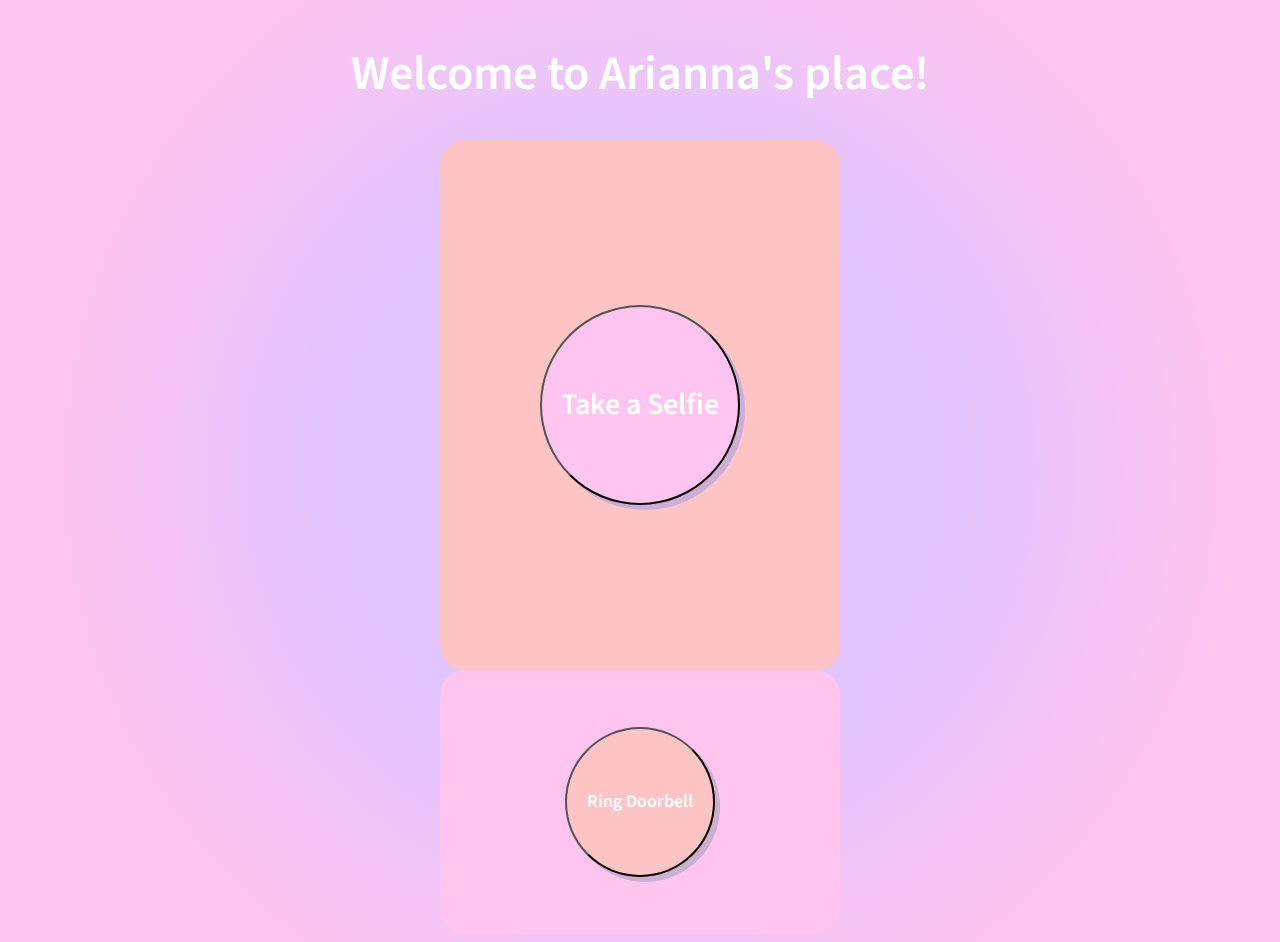
<file: index.html>
<!DOCTYPE html>
<html lang="en">
    <head>
        <meta charset="UTF-8">
        <meta http-equiv="X-UA-Compatible" content="IE=edge">
        <meta name="viewport" content="width=device-width, initial-scale=1.0">

        <title>Arianna's Doorbell</title>

        <link rel="stylesheet" href="./style.css">
    </head>
    <body>
        <div class="grid">
            <div class="boxA"><h1>Welcome to Arianna's place!</h1></div>
            <div class="boxB">
                <a href="https://aborgeson.github.io/doorbell/selfie/selfie.html"><button id="selfieButton"><h2>Take a Selfie</h2></button></a>
            </div>
            <div class="boxC">                
                <a href="sms:+15055772646&body=I'm at your door :)"><button type="submit" button id="doorbellButton"><p>Ring Doorbell</p></button></a>
            </div>
 
          </div>
    </body>
    </footer>
</html>
</file>
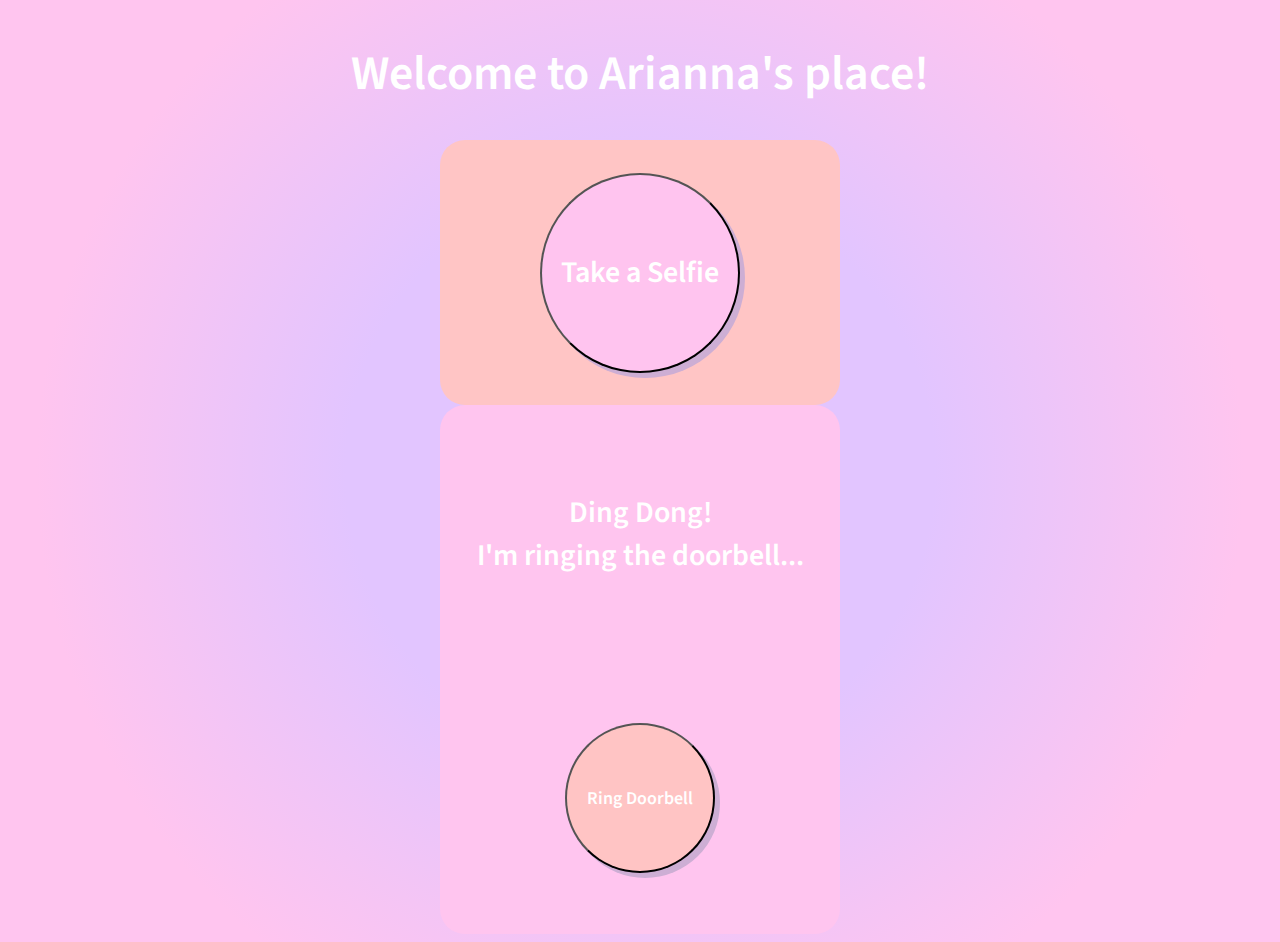
<file: doorbell/doorbell.html>
<!DOCTYPE html>
<html lang="en">
    <head>
        <meta charset="UTF-8">
        <meta http-equiv="X-UA-Compatible" content="IE=edge">
        <meta name="viewport" content="width=device-width, initial-scale=1.0">

        <title>Arianna's Doorbell</title>

        <link rel="stylesheet" href="./style.css">
    </head>
    <body>
        <div class="grid">
            <div class="boxA"><h1>Welcome to Arianna's place!</h1></div>
            <div class="boxB">
                <a href="https://aborgeson.github.io/doorbell/selfie/selfie.html"><button id="selfieButton"><h2>Take a Selfie</h2></button></a>
            </div>
            <div class="boxC">    
                <h2>Ding Dong!<br>I'm ringing the doorbell...</h2>       
                <a href="sms:+15055772646&body=I'm at your door :)"><button type="submit" button id="doorbellButton"><p>Ring Doorbell</p></button></a>
            </div>
          </div>
    </body>
    </footer>
</html>
</file>
<file: style.css>
@import url('https://fonts.googleapis.com/css2?family=Source+Sans+Pro:wght@400;600;900&display=swap');

body {
    background: rgb(226,197,255);
    background: radial-gradient(circle, rgba(226,197,255,1) 37%, rgba(255,197,239,1) 76%);
}
h1 {
    font-family: 'Source Sans Pro', sans-serif;
    font-weight: 600;
    font-size: 48px;
    text-align: center;
    color: white;
}
h2{
    font-family: 'Source Sans Pro', sans-serif;
    font-weight: 600;
    font-size: 30px;
    text-align: center;
    color: white;
}
p {
    font-family: 'Source Sans Pro', sans-serif;
    font-weight: 600;
    font-size: 18px;
    text-align: center;
    color: white;
}

.grid {
    display: grid;
    grid-template-columns: 1fr 400px 1fr;
    /* grid-auto-columns: 1fr 1fr; */
    grid-auto-rows: 1fr 1fr 1fr 1fr 1fr;
    /* gap: 15px; */
    width: auto;
    margin: auto;
}
    .boxA {
        grid-column-start: 1;
        grid-column-end: 4;
        grid-row-start: 1;
        grid-row-end: 2;
        margin-bottom: 0px;
    }

    .boxB {
        display: flex;  
        justify-content: center;  
        align-items: center;  
        grid-column-start: 2;
        grid-column-end: 3;
        grid-row-start: 2;
        grid-row-end: 6;
        margin-bottom: 0px;
        border-radius: 25px;
        background: #FFC5C5;
    }
    .boxC {
        display: flex;  
        justify-content: center;  
        align-items: center;  
        grid-column-start: 2;
        grid-column-end: 3;
        grid-row-start: 6;
        grid-row-end:8;
        margin-bottom: 0px;
        border-radius: 25px;
        background: #FFC5EF;
    }

    #selfieButton {
        width: 200px;
        height: 200px;
        box-shadow: 5px 5px #CDAED4;
        border-radius: 100px;
        cursor: pointer;
        background-color: #FFC4EF;
        transition: 0.3s;
        font-family: 'Source Sans Pro', sans-serif;
        font-weight: 600;
        font-size: 24px;
        text-align: center;
        color: white;

    }
    #selfieButton:hover{
        background-color: #FABEEA;
    }

    #doorbellButton {
        width: 150px;
        height: 150px;
        box-shadow: 5px 5px #CDAED4;
        border-radius: 100px;
        cursor: pointer;
        background-color: #FFC4C4;
        transition: 0.3s;
    }
    #doorbellButton:hover{
        background-color: #F6BFBF;
    }

    @media only screen and (max-width: 600px) {

        .grid {
            display: grid;
            grid-template-columns: 1fr 330px 1fr;
            /* grid-auto-columns: 1fr 1fr; */
            grid-auto-rows: 150px 1fr 1fr 1fr 1fr 1fr 1fr;
            /* gap: 15px; */
            width: auto;
            margin: auto;
        }
        .boxA {
            display: flex;  
            justify-content: center;  
            align-items: center; 
            grid-column-start: 1;
            grid-column-end: 4;
            grid-row-start: 1;
            grid-row-end: 2;
            margin-bottom: 0px;
        }
    
        .boxB {
            display: flex;  
            justify-content: center;  
            align-items: center;  
            grid-column-start: 2;
            grid-column-end: 3;
            grid-row-start: 2;
            grid-row-end: 4;
            margin-bottom: 0px;
            border-radius: 25px;
            background: #FFC5C5;
        }
        .boxC {
            display: flex;  
            justify-content: center;  
            align-items: center;  
            grid-column-start: 2;
            grid-column-end: 3;
            grid-row-start: 4;
            grid-row-end: 5;
            padding-top: 15px;
            padding-bottom: 15px;
            margin-bottom: 0px;
            border-radius: 25px;
            background: #FFC5EF;
        }
      }
</file>
<file: doorbell/style.css>
@import url('https://fonts.googleapis.com/css2?family=Source+Sans+Pro:wght@400;600;900&display=swap');

body {
    background: rgb(226,197,255);
    background: radial-gradient(circle, rgba(226,197,255,1) 37%, rgba(255,197,239,1) 76%);
}
h1 {
    font-family: 'Source Sans Pro', sans-serif;
    font-weight: 600;
    font-size: 48px;
    text-align: center;
    color: white;
}
h2{
    font-family: 'Source Sans Pro', sans-serif;
    font-weight: 600;
    font-size: 30px;
    text-align: center;
    color: white;
}
p {
    font-family: 'Source Sans Pro', sans-serif;
    font-weight: 600;
    font-size: 18px;
    text-align: center;
    color: white;
}

.grid {
    display: grid;
    grid-template-columns: 1fr 400px 1fr;
    /* grid-auto-columns: 1fr 1fr; */
    grid-auto-rows: 1fr 1fr 1fr 1fr 1fr;
    /* gap: 15px; */
    width: auto;
    margin: auto;
}
    .boxA {
        grid-column-start: 1;
        grid-column-end: 4;
        grid-row-start: 1;
        grid-row-end: 2;
        margin-bottom: 0px;
    }

    .boxB {
        display: flex;  
        justify-content: center;  
        align-items: center;  
        grid-column-start: 2;
        grid-column-end: 3;
        grid-row-start: 2;
        grid-row-end: 4;
        margin-bottom: 0px;
        border-radius: 25px;
        background: #FFC5C5;
    }
    .boxC {
        display: flex;  
        flex-wrap: wrap;        
        justify-content: center;  
        align-items: center;  
        grid-column-start: 2;
        grid-column-end: 3;
        grid-row-start: 4;
        grid-row-end:8;
        margin-bottom: 0px;
        border-radius: 25px;
        background: #FFC5EF;
    }

    #selfieButton {
        width: 200px;
        height: 200px;
        box-shadow: 5px 5px #CDAED4;
        border-radius: 100px;
        cursor: pointer;
        background-color: #FFC4EF;
        transition: 0.3s;
        font-family: 'Source Sans Pro', sans-serif;
        font-weight: 600;
        font-size: 24px;
        text-align: center;
        color: white;

    }
    #selfieButton:hover{
        background-color: #FABEEA;
    }

    #doorbellButton {
        width: 150px;
        height: 150px;
        box-shadow: 5px 5px #CDAED4;
        border-radius: 100px;
        cursor: pointer;
        background-color: #FFC4C4;
        transition: 0.3s;
    }
    #doorbellButton:hover{
        background-color: #F6BFBF;
    }

    @media only screen and (max-width: 600px) {

        .grid {
            display: grid;
            grid-template-columns: 1fr 330px 1fr;
            /* grid-auto-columns: 1fr 1fr; */
            grid-auto-rows: 1fr 1fr 1fr 1fr 1fr;
            /* gap: 15px; */
            width: auto;
            margin: auto;
        }
        .boxA {
            grid-column-start: 1;
            grid-column-end: 4;
            grid-row-start: 1;
            grid-row-end: 2;
            margin-bottom: 0px;
        }
    
        .boxB {
            display: flex;  
            justify-content: center;  
            align-items: center;  
            grid-column-start: 2;
            grid-column-end: 3;
            grid-row-start: 2;
            grid-row-end: 3;
            margin-bottom: 0px;
            border-radius: 25px;
            background: #FFC5C5;
        }
        .boxC {
            display: flex;  
            flex-wrap: wrap;        
            justify-content: center;  
            align-items: center;    
            grid-column-start: 2;
            grid-column-end: 3;
            grid-row-start: 3;
            grid-row-end: 5;
            margin-bottom: 0px;
            border-radius: 25px;
            background: #FFC5EF;
        }
      }
</file>
